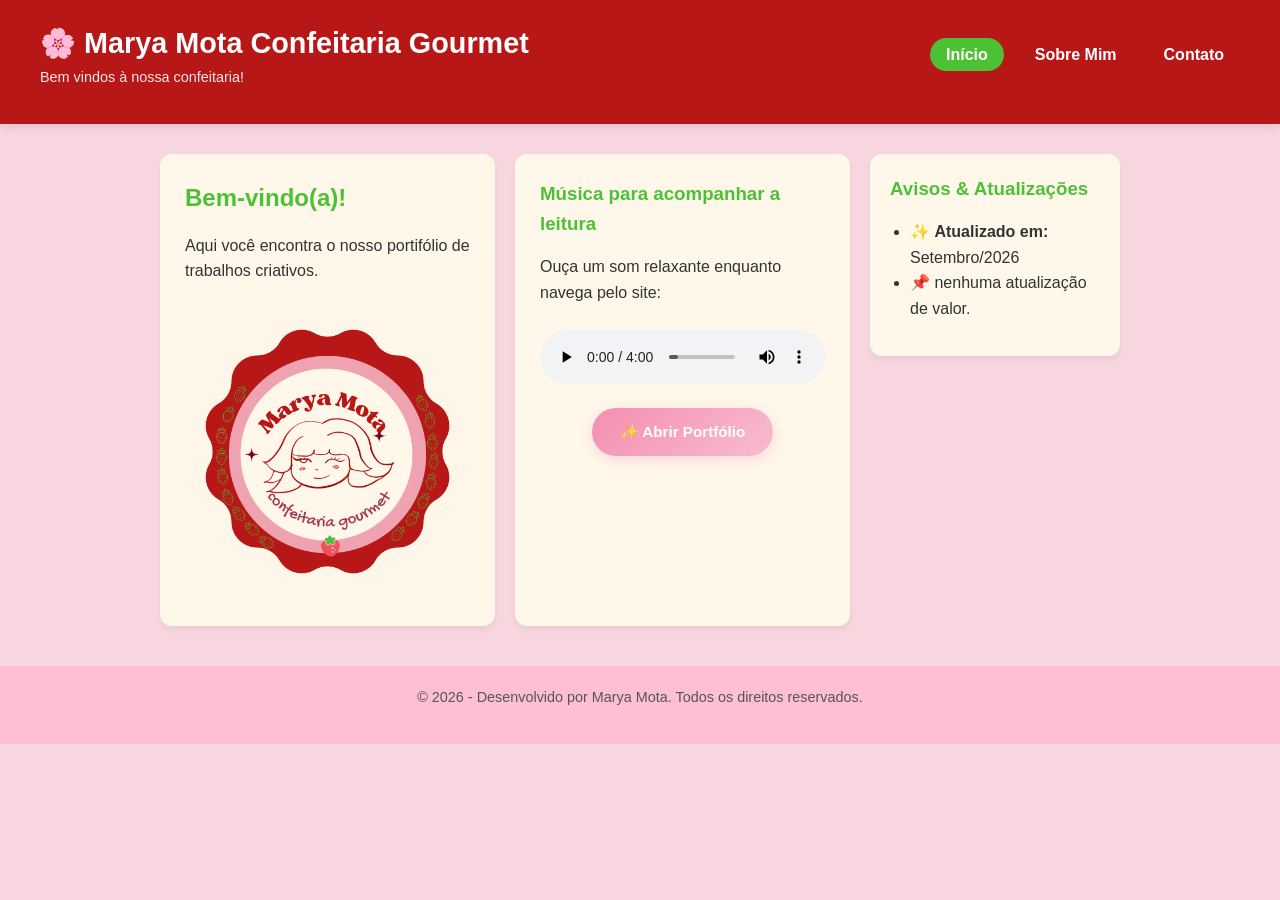
<file: index.html>
<!DOCTYPE html>
<html lang="pt-BR">
<head>
    <meta charset="UTF-8">
    <meta name="viewport" content="width=device-width, initial-scale=1.0">
    <title>Confeitaria Gourmet- Início</title>
    
    <link rel="stylesheet" href="style.css">
</head>
<body>

    
    <header id="cabecalho-principal">
        <div class="logo">
            <h1>🌸 Marya Mota Confeitaria Gourmet</h1>
            <p class="subtitulo">Bem vindos à nossa confeitaria!</p>
        </div>
        

        <nav id="menu-navegacao">
            <ul>
                <li><a href="index.html" class="ativo">Início</a></li>
                <li><a href="sobre.html">Sobre Mim</a></li>
                <li><a href="contato.html">Contato</a></li>
            </ul>
        </nav>
    </header>

    <main class="container-principal">
        
    
        <section id="boas-vindas" class="card-conteudo">
            <h2>Bem-vindo(a)!</h2>
   
            <p>Aqui você encontra o nosso portifólio de trabalhos criativos.</p>
            

            <figure class="imagem-destaque">
                <img src="logo 1.png" alt="Imagem de destaque do site">
               
            </figure>
        </section>


        <section id="musica-favorita" class="card-conteudo">
            <h3>Música para acompanhar a leitura</h3>
            <p>Ouça um som relaxante enquanto navega pelo site:</p>
         
            <audio controls class="player-audio">
                <source src="/musica.mp3" type="audio/ogg">
                Seu navegador não suporta a tag de áudio.
            </audio>
            <a href="https://drive.google.com/file/d/1TOl01_2JUwy0b7ChK4BHYSFtgJ9jpV_8/view?usp=drivesdk" class="btn-portfolio">✨ Abrir Portfólio</a>
</section>
        </section>


        <aside class="sidebar">
            <h3>Avisos & Atualizações</h3>
            <ul>
                <li>✨ <strong>Atualizado em:</strong> Setembro/2026</li>
                <li>📌 nenhuma atualização de valor.</li>
            </ul>
        </aside>

    </main>


    <footer id="rodape-site">
        <p>&copy; 2026 - Desenvolvido por Marya Mota. Todos os direitos reservados.</p>
    </footer>

</body>
</html>
</file>
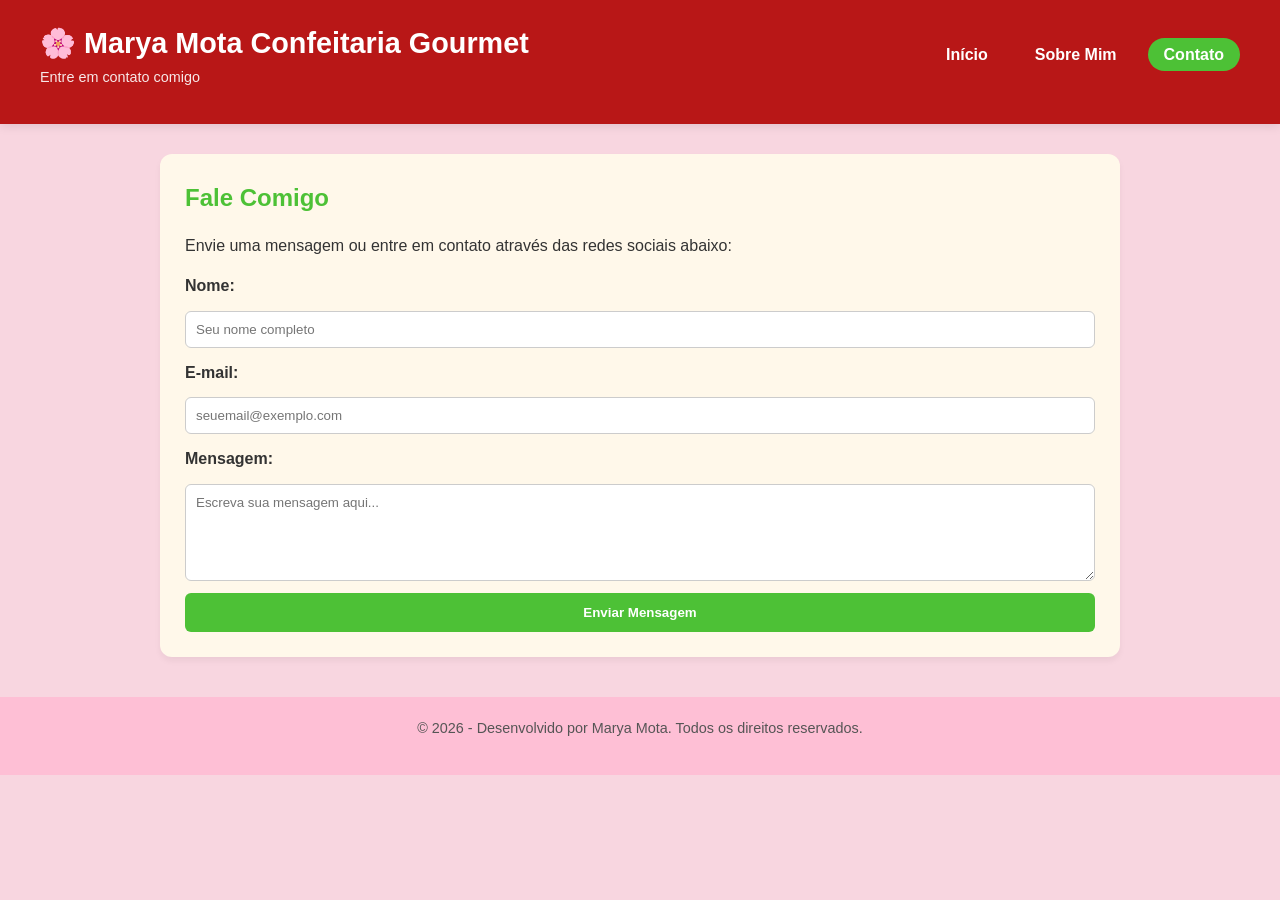
<file: contato.html>
<!DOCTYPE html>
<html lang="pt-BR">
<head>
    <meta charset="UTF-8">
    <meta name="viewport" content="width=device-width, initial-scale=1.0">
    <title>Confeitaria Gourmet - Contato</title>
    <link rel="stylesheet" href="style.css">
</head>
<body>


    <header id="cabecalho-principal">
           <div class="logo">
            <h1>🌸 Marya Mota Confeitaria Gourmet</h1>
        <p class="subtitulo">Entre em contato comigo</p>
        </div>
        <nav id="menu-navegacao">
            <ul>
                <li><a href="index.html">Início</a></li>
                <li><a href="sobre.html">Sobre Mim</a></li>
                <li><a href="contato.html" class="ativo">Contato</a></li>
            </ul>
        </nav>
    </header>

 <main class="container-principal">
        <section class="card-conteudo">
            <h2>Fale Comigo</h2>
            <p>Envie uma mensagem ou entre em contato através das redes sociais abaixo:</p>


            <form class="formulario-contato">
                <label for="nome">Nome:</label>
                <input type="text" id="nome" name="nome" placeholder="Seu nome completo" required>


                <label for="email">E-mail:</label>
                <input type="email" id="email" name="email" placeholder="seuemail@exemplo.com" required>


                <label for="mensagem">Mensagem:</label>
                <textarea id="mensagem" name="mensagem" rows="5" placeholder="Escreva sua mensagem aqui..." required></textarea>


                <button type="submit" class="botao-enviar">Enviar Mensagem</button>
            </form>
        </section>
    </main>



  
      <footer id="rodape-site">
        <p>&copy; 2026 - Desenvolvido por Marya Mota. Todos os direitos reservados.</p>
    </footer>


</body>
</html>
</file>
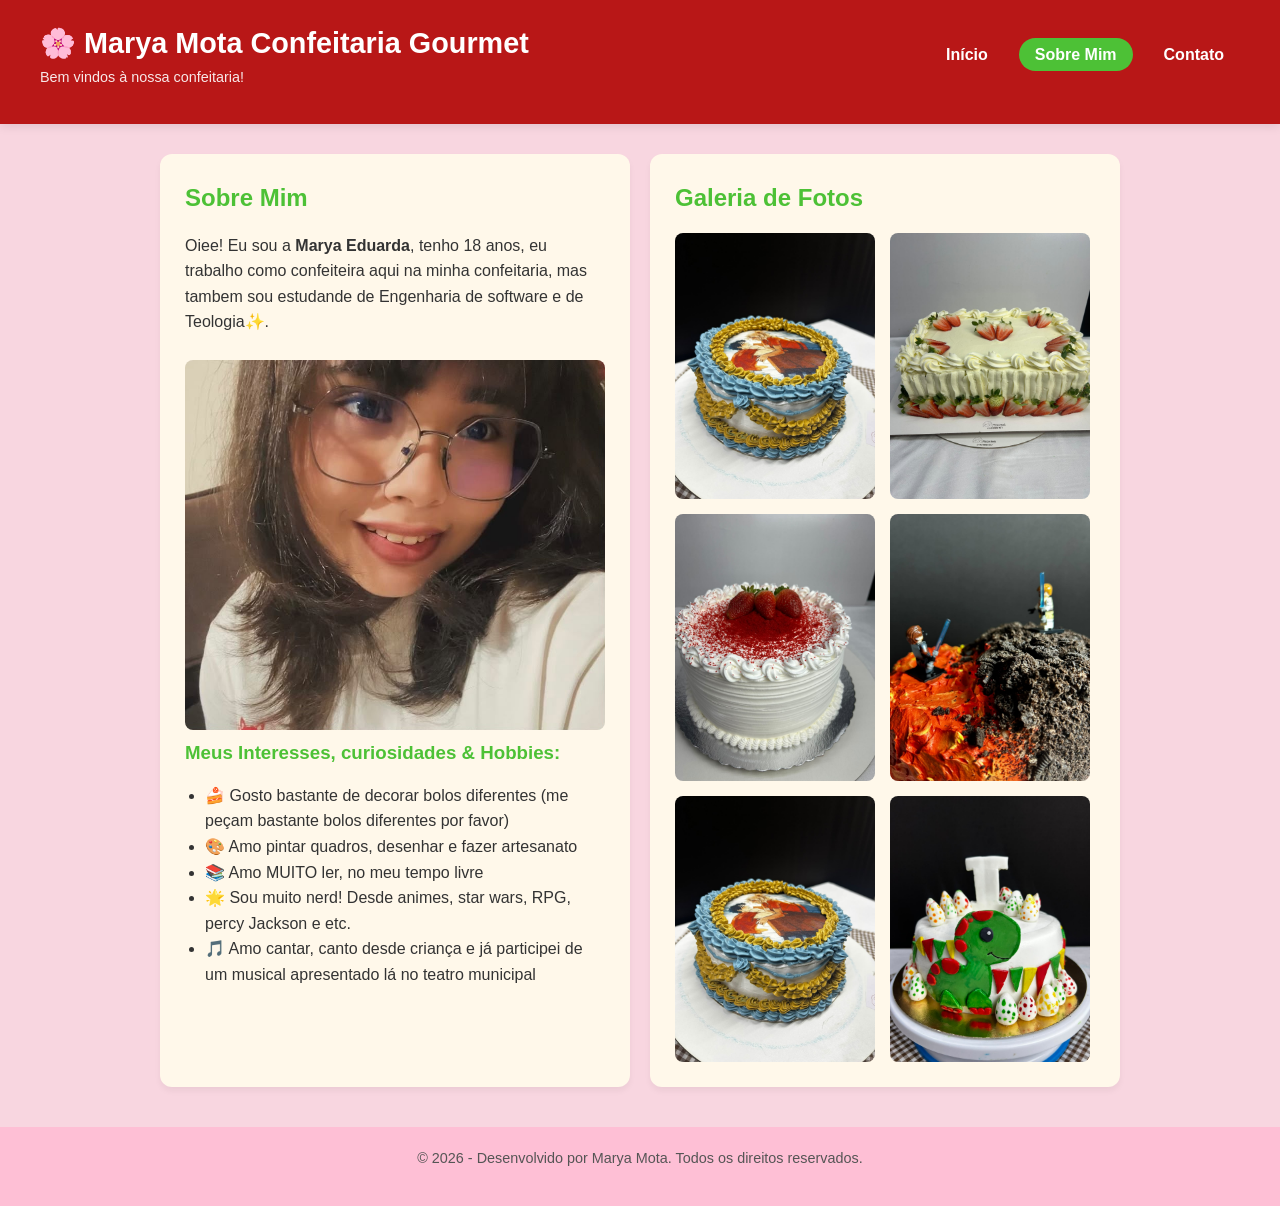
<file: sobre.html>
<!DOCTYPE html>
<html lang="pt-BR">
<head>
    <meta charset="UTF-8">
    <meta name="viewport" content="width=device-width, initial-scale=1.0">
    <title>Confeitaria Gourmet- Início</title>
    
    <link rel="stylesheet" href="style.css">
</head>
<body>
   
    <header id="cabecalho-principal">
        <div class="logo">
            <h1>🌸 Marya Mota Confeitaria Gourmet</h1>
            <p class="subtitulo">Bem vindos à nossa confeitaria!</p>
        </div>

        <nav id="menu-navegacao">
            <ul>
                <li><a href="index.html">Início</a></li>
                <li><a href="sobre.html"class="ativo">Sobre Mim</a></li>
                <li><a href="contato.html">Contato</a></li>
            </ul>
        </nav>
    </header>
 <main class="container-principal">
        <section class="card-conteudo">
            <h2>Sobre Mim</h2>
            <p>Oiee! Eu sou a  <strong>Marya Eduarda</strong>, tenho 18 anos, eu trabalho como confeiteira aqui na minha confeitaria, mas tambem sou estudande de Engenharia de software e de Teologia✨.</p>
            <figure class="foto minha">
                <img src="eu.png" alt="minha foto">
               
            </figure>

            <h3>Meus Interesses, curiosidades & Hobbies:</h3>
            <ul>
                <li>🍰 Gosto bastante de decorar bolos diferentes (me peçam bastante bolos diferentes por favor)</li>
                <li>🎨 Amo pintar quadros, desenhar e fazer artesanato</li>
                <li>📚 Amo MUITO ler, no meu tempo livre</li>
                <li>🌟 Sou muito nerd! Desde animes, star wars, RPG, percy Jackson e etc.</li>
                <li>🎵 Amo cantar, canto desde criança e já participei de um musical apresentado lá no teatro municipal</li>
            </ul>
        </section>

 
 
 
 
  <section class="card-conteudo">
            <h2>Galeria de Fotos</h2>


            <div class="galeria-grid">
                <img src="bolo1.png" alt="Foto da galeria 1">
                <img src="bolo3.png" alt="Foto da galeria 3">
                <img src="bolo2.png" alt="Foto da galeria 2">
                <img src="bolo4.png" alt="Foto da galeria 4">
                <img src="bolo5.png" alt="Foto da galeria 5">
                <img src="bolo6.png" alt="Foto da galeria 6">
               
            </div>
        </section>
    </main>

 
 
 <footer id="rodape-site">
        <p>&copy; 2026 - Desenvolvido por Marya Mota. Todos os direitos reservados.</p>
    </footer>


</body>
</html>
</file>
<file: style.css>
:root {
    --cor-fundo: #f8d6e0;      
    --cor-principal: #B81717;   
    --cor-secundaria: #4DC136;  
    --cor-texto: #333333;       
    --cor-card: #FFF8EA;     
    --fonte-padrao: Arial, Helvetica, sans-serif;
}

* {
    margin: 0;
    padding: 0;
    box-sizing: border-box;
}

body {
    background-color: var(--cor-fundo);
    color: var(--cor-texto);
    font-family: var(--fonte-padrao);
    line-height: 1.6;
}

#cabecalho-principal {
    background-color: var(--cor-principal);
    color: white;
    padding: 20px 40px;
    display: flex;
    justify-content: space-between;
    align-items: center;
    box-shadow: 0 2px 10px rgba(0,0,0,0.1);
}

.logo h1 {
    font-size: 1.8rem;
}

.subtitulo {
    font-size: 0.9rem;
    opacity: 0.9;
}

#menu-navegacao ul {
    display: flex;
    list-style: none;
    gap: 15px;
}

#menu-navegacao a {
    color: white;
    text-decoration: none;
    font-weight: bold;
    padding: 8px 16px;
    border-radius: 20px;
    transition: background 0.3s;
}

#menu-navegacao a:hover,
#menu-navegacao a.ativo {
    background-color: var(--cor-secundaria);
}
.container-principal {
    max-width: 1000px;
    margin: 30px auto;
    padding: 0 20px;
    display: flex;
    flex-wrap: wrap;
    gap: 20px;
}

.card-conteudo {
    background-color: var(--cor-card);
    padding: 25px;
    border-radius: 12px;
    box-shadow: 0 4px 6px rgba(0, 0, 0, 0.05);
    flex: 2;
    min-width: 300px;
}

.sidebar {
    background-color: var(--cor-card);
    padding: 20px;
    border-radius: 12px;
    box-shadow: 0 4px 6px rgba(0,0,0,0.05);
    flex: 1;
    min-width: 250px;
    height: fit-content;
}


h2, h3 {
    color: var(--cor-secundaria);
    margin-bottom: 15px;
}

p, ul {
    margin-bottom: 15px;
}

ul {
    padding-left: 20px;
}
.imagem-destaque img {
    width: 100%;
    height: auto;
    border-radius: 8px;
    margin-top: 10px;
}
.foto.minha img {
    width: 100%;
    height: auto;
    border-radius: 8px;
    margin-top: 10px;
}

figcaption {
    font-size: 0.85rem;
    color: #d59dc3b2;
    text-align: center;
    margin-top: 5px;
}

.galeria-grid {
    display: flex;
    gap: 15px;
    flex-wrap: wrap;
}

.galeria-grid img {
    border-radius: 8px;
    width: 100%;
    max-width: 200px;
    object-fit: cover;
}

.player-audio {
    width: 100%;
    margin-top: 10px;
}

.btn-portfolio {
  display: inline-block;
  margin-top: 16px;
  padding: 12px 28px;
  background: linear-gradient(135deg, #f48fb1 0%, #f8bbd0 100%);
  color: #ffffff;
  font-size: 0.95rem;
  font-weight: 600;
  text-decoration: none;
  border-radius: 30px;
  box-shadow: 0 4px 15px rgba(244, 143, 177, 0.3);
  display: block;
  width: fit-content;
  margin: 16px auto 0;
}


.btn-portfolio:hover {
  background: linear-gradient(135deg, #7CBF45 0%, #46C131 100%);
  transform: translateY(-2px);
  box-shadow: 0 6px 20px rgba(244, 143, 177, 0.5);
  color: #ffffff;

}
.formulario-contato {
    display: flex;
    flex-direction: column;
    gap: 12px;
}

.formulario-contato label {
    font-weight: bold;
}

.formulario-contato input,
.formulario-contato textarea {
    padding: 10px;
    border: 1px solid #ccc;
    border-radius: 6px;
    font-family: inherit;
}

.botao-enviar {
    background-color: var(--cor-secundaria);
    color: white;
    border: none;
    padding: 12px;
    border-radius: 6px;
    cursor: pointer;
    font-weight: bold;
    transition: background 0.3s;
}

.botao-enviar:hover {
    background-color: var(--cor-principal);
}


#rodape-site {
    text-align: center;
    padding: 20px;
    margin-top: 40px;
    background-color: #febfd5;
    color: #555;
    font-size: 0.9rem;
}
</file>
